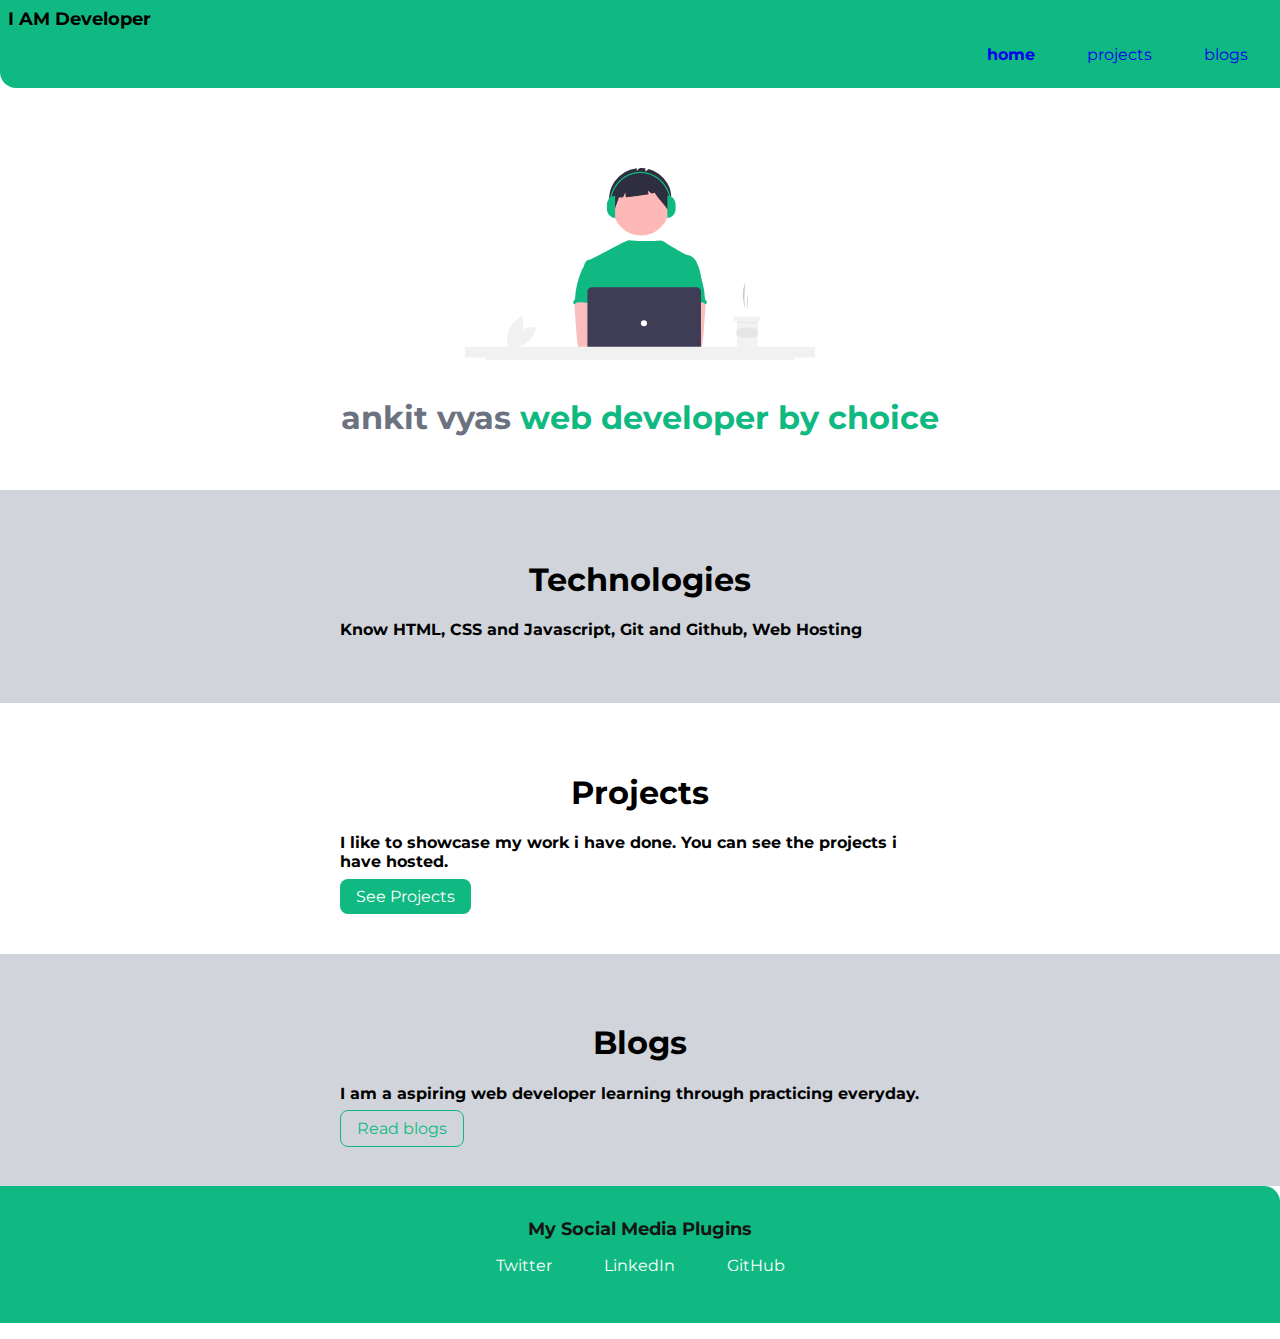
<file: index.html>
<!DOCTYPE html>
<html lang="en">
<head>
    <meta charset="UTF-8">
    <meta http-equiv="X-UA-Compatible" content="IE=edge">
    <meta name="viewport" content="width=device-width, initial-scale=1.0">
    <title>Ankit Vyas-Home</title>
    <link href="/styles.css" rel="stylesheet"/>
</head>
<body>
    
    <nav class="navigation container">
        <div class="nav-brand">I AM Developer</div>
        <ul class="list-non-bullet nav-pills">
            <li class="list-item-inline">
                <a class="link link-active" href="/">home</a>
            </li>
            <li class="list-item-inline">
                <a class="link" href="/projects.html">projects</a>
            </li>
            <li class="list-item-inline">
                <a class="link" href="/blogs.html">blogs</a>
            </li>
        </ul>
 
       </nav>

       <header class="hero">
        <img class="hero-img" src="images\new.svg"/>
        <h1 class="hero-heading">ankit vyas <span class="heading-inverted">web developer by choice</span></h1>
    </header>

    <section class="section ow">
        <div class="container container-center">
        <h1>Technologies</h1>
        <p><strong>Know HTML, CSS and Javascript, Git and Github, Web Hosting</strong></p>
        </div>
    </section>

    <section class="section">
        <div class="container container-center">
        <h1>Projects</h1>
        <p><strong>I like to showcase my work i have done. You can see the projects i have hosted.</strong></p>
        <a class = "link link-primary" href="/projects.html">See Projects</a>
        </div>
    </section>

    <section class="section ow">
        <div class="container container-center">
        <h1>Blogs</h1>
        <p><strong>I am a aspiring web developer learning through practicing everyday.</strong></p>
        <a class = "link link-secondary" href="/">Read blogs</a>
        </div>
    </section>

    <footer class="footer">
        <div class="footer-header">My Social Media Plugins</div>
        <ul class="social-links list-non-bullet">
            <li class="list-item-inline">
                <a class="link link-primary"
                href="https://twitter.com/ankitvyas_va">
                    Twitter
                </a>
            </li>
            <li class="list-item-inline">
                <a class="link link-primary" 
                href="https://www.linkedin.com/in/ankit-vyas-7440b681/">
                  LinkedIn
                 </a>
            </li>
            <li class="list-item-inline">
                <a class="link link-primary"
                 href="https://github.com/vyasankit">
                   GitHub
                </a>
            </li>
        </ul>
    </footer>
</body>
</html>
</file>
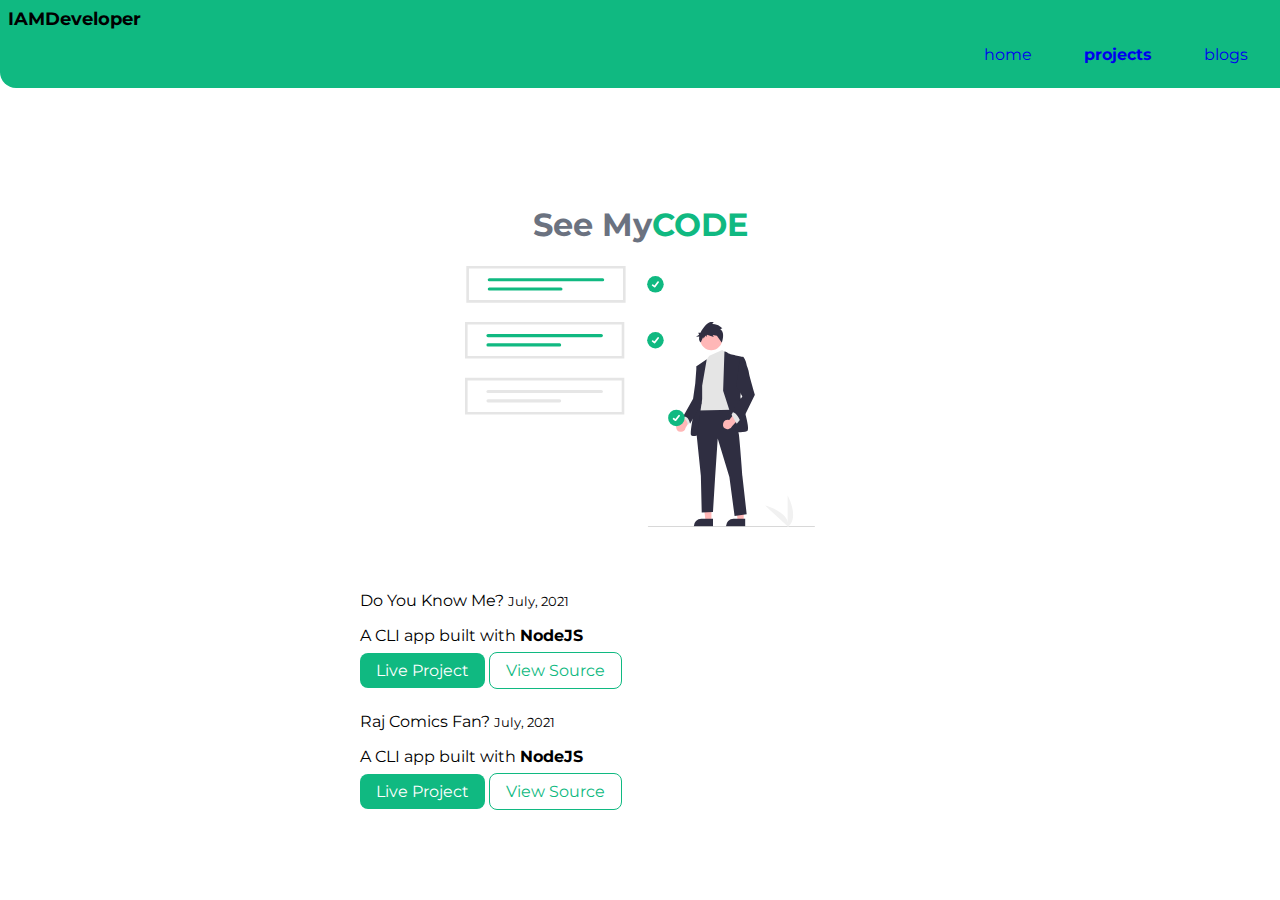
<file: projects.html>
<!DOCTYPE html>
<html lang="en">
<head>
    <meta charset="UTF-8">
    <meta http-equiv="X-UA-Compatible" content="IE=edge">
    <meta name="viewport" content="width=device-width, initial-scale=1.0">
    <link href="styles.css" rel="stylesheet"/>
    <title>projects by ankit vyas</title>
</head>
<body>
    <nav class="navigation container">
        <div class="nav-brand">IAMDeveloper</div>
        <ul class="list-non-bullet nav-pills">
            <li class="list-item-inline">
                <a class="link" href="/">home</a>
            </li>
            <li class="list-item-inline">
                <a class="link link-active" href="/projects.html">projects</a>
            </li>
            <li class="list-item-inline">
                <a class="link" href="/blogs.html">blogs</a>
            </li>
        </ul>
 
       </nav>

       <header class="hero">
        <h1 class="hero-heading">See My<span class="heading-inverted">CODE</span></h1>
        <img class="hero-img" src="images\new2.svg"/>
    </header>

    <ul class="list-non-bullet">

        <li>

            <div class="container container-center">
                <hi>Do You Know Me?</hi>
                <small>July, 2021</small>
                <p>A CLI app built with <strong>NodeJS</strong></p>
                <a class="link link-primary"href="https://replit.com/@ankitvyas9/doyouknowme#index.jsembed=1&output=1">Live Project</a>
                <a class="link link-secondary"href="https://github.com/vyasankit/Do-you-know-me">View Source</a>
                
    </div>
        </li>

        <li>
            <div class="container container-center">
               <hi>Raj Comics Fan?</hi>
              <small>July, 2021</small>
              <p>A CLI app built with <strong>NodeJS</strong></p>
              <a class="link link-primary"href="https://replit.com/@ankitvyas9/assignmentbbased-oncomics#index.jsembed=1&output=1">Live Project</a>
              <a class="link link-secondary"href="https://github.com/vyasankit/RajComicsQuiz">View Source</a>
           </div>
        </li>
    </ul>

</body>
</html>
</file>
<file: styles.css>
@import url('https://fonts.googleapis.com/css2?family=Montserrat&display=swap');

:root{
    --primary-color:#10B981;
    --dark-gray: #6B7280;
    --off-white: #D1D5DB;
}


body{
    font-family: 'Montserrat', sans-serif;
    margin: 0px;
    margin-bottom: 1rem;
}

hr {
    margin: 2rem 0rem;
}

/** container **/
.container{
    padding:0rem 1rem;
}

.container-center{
    max-width:600px;
    margin: auto;
    padding: 1rem 0rem;
}

/** links **/
.link{
    text-decoration: none;
    padding: 0.5rem 1rem;
}


.link-primary{
    background-color: var(--primary-color);
    border-radius: 0.5rem;
    color: white;
}

.link-secondary {
    color: var(--primary-color);
    border-radius: 0.5rem;
    border: 1px solid var(--primary-color);
}


/** Lists  **/

.list-non-bullet {
    list-style: none;
}

.list-item-inline {
    display: inline;
    padding: 0rem 0.5rem;
}

/** navigation **/

.navigation {
    background-color: var(--primary-color);
    color: black;
    padding: 0.5rem 0.5rem;
    border-bottom-left-radius: 1rem;
}



.navigation .nav-brand {
    font-weight: bold;
    font-size: 1.1rem;
}
.navigation .nav-pills {
    text-align: right;
}

.navigation.link {
    color: white;
    text-decoration: none;
    padding: 0rem 1rem;
}

.navigation  .link-active {
    font-weight: bold;
}

/** header **/

.hero {
    padding: 2rem;
    padding-top: 5rem;
}

.hero .hero-img {
    max-width: 350px;
    display: block;
    margin: auto
}

.hero .hero-heading {
    text-align: center;
    color: var(--dark-gray);
    padding-top: 1rem
}

.hero .hero-heading .heading-inverted {
    color: var(--primary-color);
}


/** sections **/

.section {
    padding: 2rem
}

.section  h1 {
text-align: center;
}

.ow {
    background-color: var(--off-white);
}

/** footers **/
.footer{
    background-color: var(--primary-color);
    padding: 2rem 1rem;
    text-align: center;
    color:rgb(22, 21, 21);
    border-top-right-radius: 1rem;
}

.footer .footer-header {

    font-weight: bold;
    font-size: large;
}

.footer ul{
    padding-inline-start: 0px;
}
</file>
